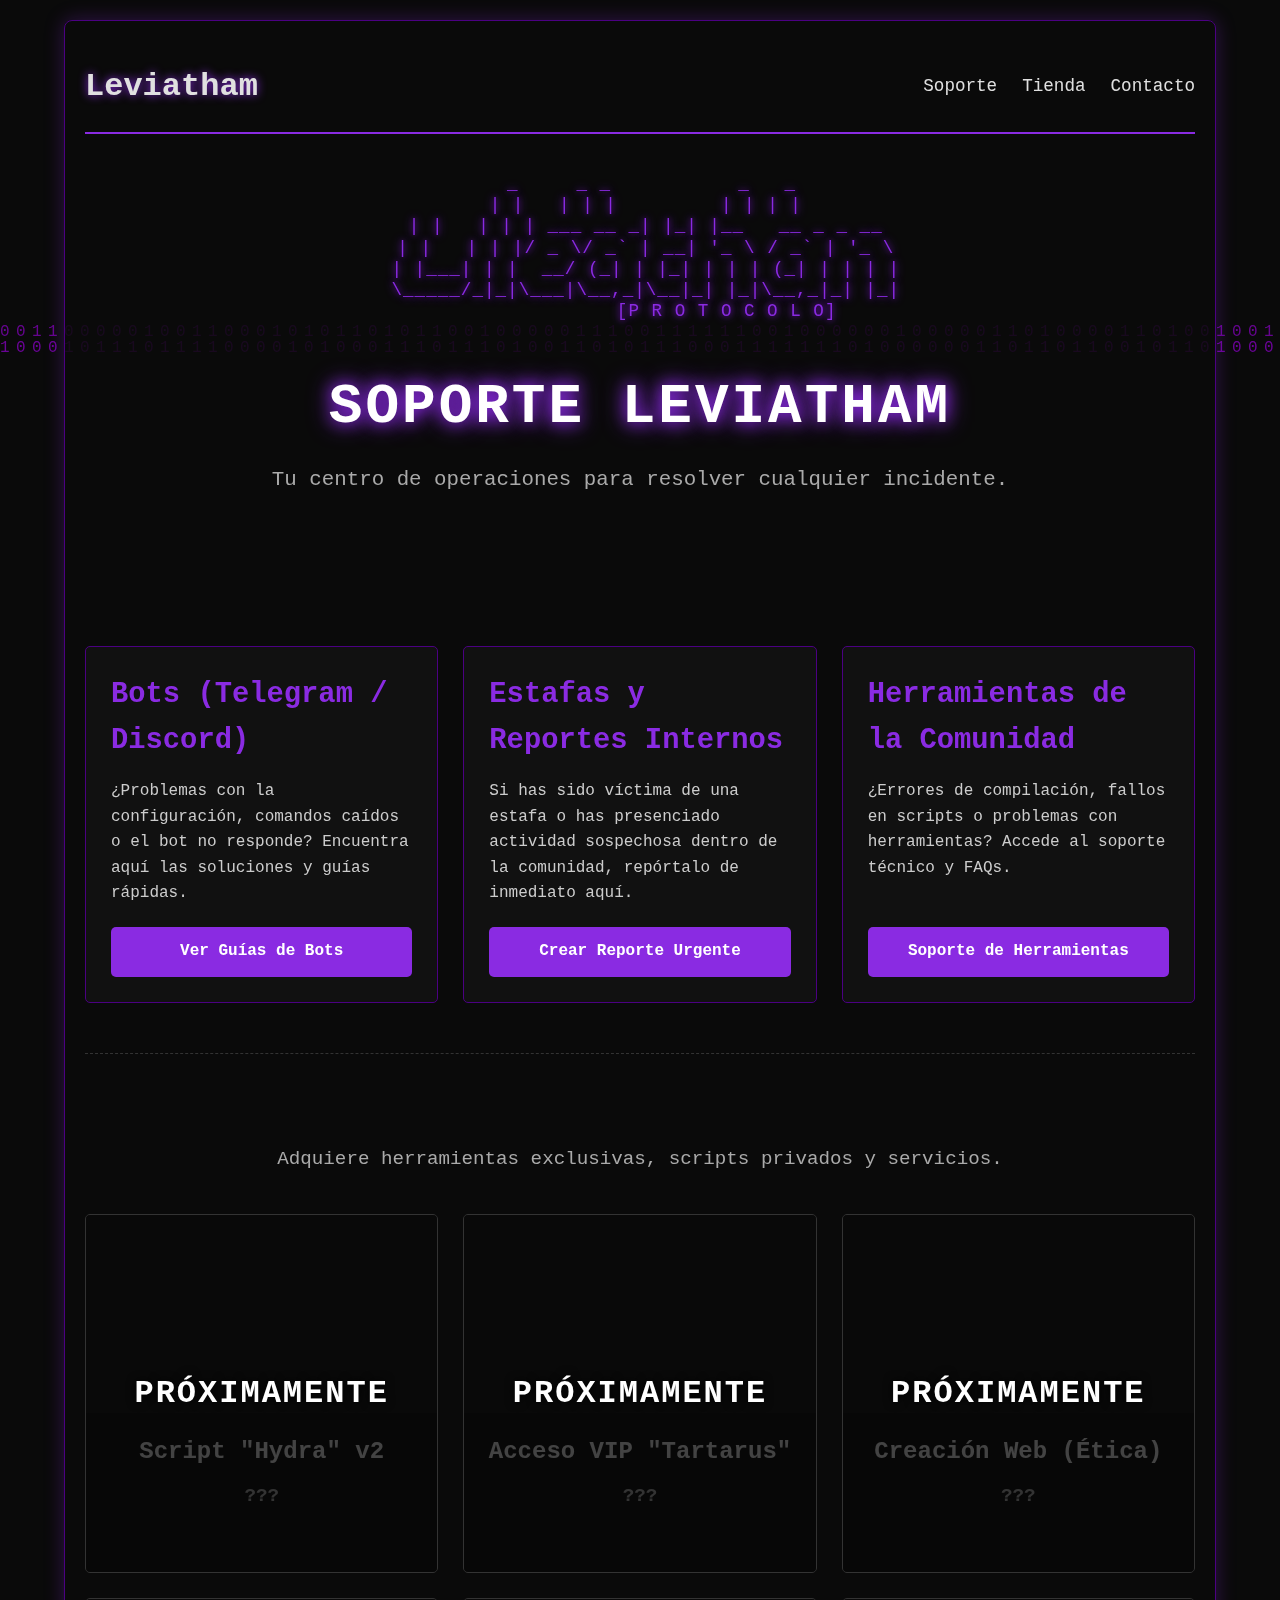
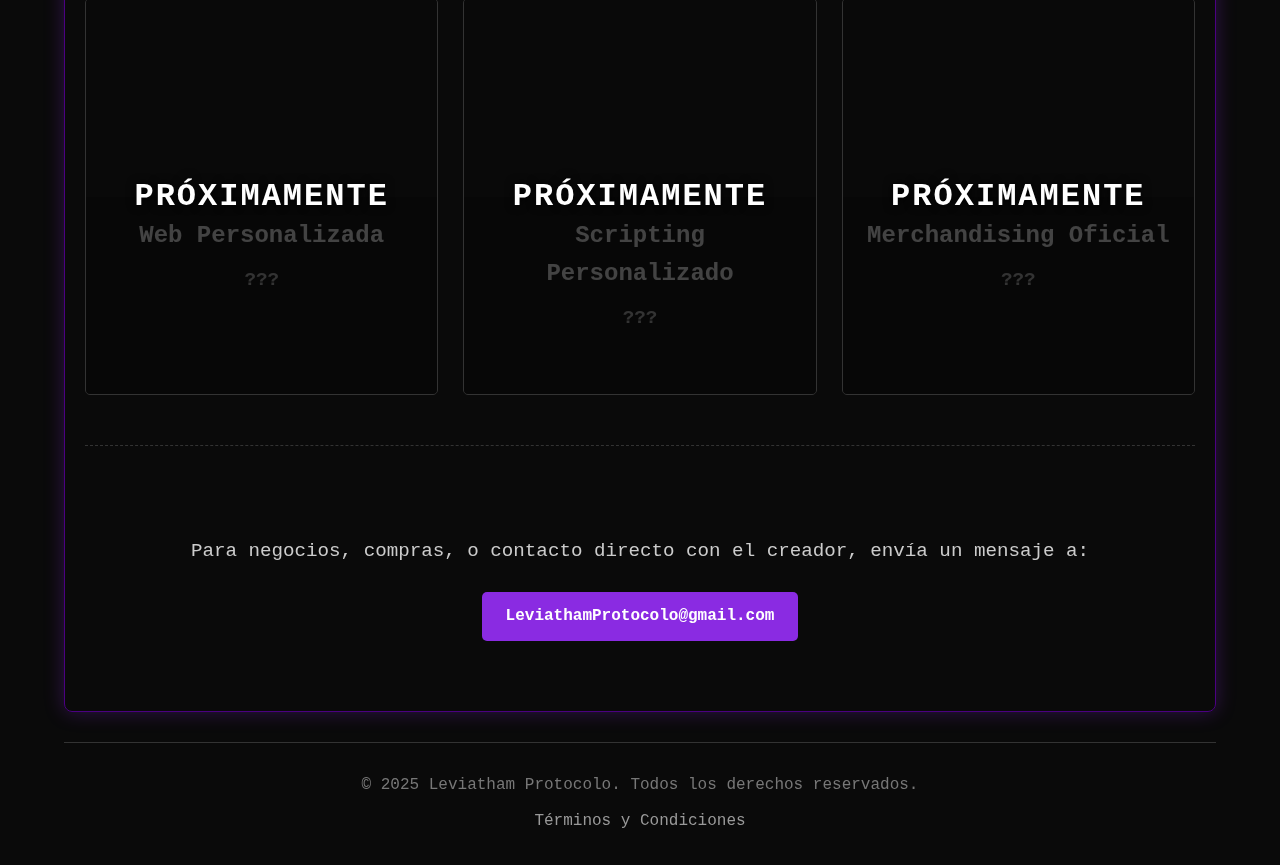
<file: index.html>
<!DOCTYPE html>
<html lang="es">
<head>
    <meta charset="UTF-8">
    <meta name="viewport" content="width=device-width, initial-scale=1.0">
    <title>Leviatham Protocolo // Soporte</title>
    <link rel="stylesheet" href="style.css">
</head>
<body>

    <canvas id="matrix-canvas"></canvas>

    <div class="container">
        <nav>
            <div class="logo">Leviatham</div>
            <ul>
                <li><a href="#soporte">Soporte</a></li>
                <li><a href="#tienda">Tienda</a></li>
                <li><a href="#contacto">Contacto</a></li>
            </ul>
        </nav>

        <header>
            <pre class="logo-ascii">
  _     _ _           _   _
 | |   | | |         | | | |
 | |   | | | ___ __ _| |_| |__   __ _ _ __
 | |   | | |/ _ \/ _` | __| '_ \ / _` | '_ \
 | |___| | |  __/ (_| | |_| | | | (_| | | | |
 \_____/_|_|\___|\__,_|\__|_| |_|\__,_|_| |_|
               [P R O T O C O L O]
            </pre>
            <h1>Soporte Leviatham</h1>
            <p>Tu centro de operaciones para resolver cualquier incidente.</p>
        </header>

        <section id="soporte">
            <h2><// Centro de Soporte //></h2>
            <div class="support-grid">
                
                <div class="support-category">
                    <h3>Bots (Telegram / Discord)</h3>
                    <p>¿Problemas con la configuración, comandos caídos o el bot no responde? Encuentra aquí las soluciones y guías rápidas.</p>
                    <a href="bots.html" class="btn">Ver Guías de Bots</a>
                </div>

                <div class="support-category">
                    <h3>Estafas y Reportes Internos</h3>
                    <p>Si has sido víctima de una estafa o has presenciado actividad sospechosa dentro de la comunidad, repórtalo de inmediato aquí.</p>
                    <a href="reporte.html" class="btn">Crear Reporte Urgente</a>
                </div>
                
                <div class="support-category">
                    <h3>Herramientas de la Comunidad</h3>
                    <p>¿Errores de compilación, fallos en scripts o problemas con herramientas? Accede al soporte técnico y FAQs.</p>
                    <a href="herramientas.html" class="btn">Soporte de Herramientas</a>
                </div>

            </div>
        </section>

        <section id="tienda">
            <h2><// Tienda Leviatham //></h2>
            <p>Adquiere herramientas exclusivas, scripts privados y servicios.</p>

            <div class="shop-grid">
                
                <div class="shop-item">
                    <div class="shop-item-image-placeholder"></div>
                    <div class="shop-item-content">
                        <h3>Script "Hydra" v2</h3>
                        <p class="price">???</p>
                    </div>
                    <div class="coming-soon-overlay">Próximamente</div>
                </div>
                
                <div class="shop-item">
                    <div class="shop-item-image-placeholder"></div>
                    <div class="shop-item-content">
                        <h3>Acceso VIP "Tartarus"</h3>
                        <p class="price">???</p>
                    </div>
                    <div class="coming-soon-overlay">Próximamente</div>
                </div>

                <div class="shop-item">
                    <div class="shop-item-image-placeholder"></div>
                    <div class="shop-item-content">
                        <h3>Creación Web (Ética)</h3>
                        <p class="price">???</p>
                    </div>
                    <div class="coming-soon-overlay">Próximamente</div>
                </div>

                <div class="shop-item">
                    <div class="shop-item-image-placeholder"></div>
                    <div class="shop-item-content">
                        <h3>Web Personalizada</h3>
                        <p class="price">???</p>
                    </div>
                    <div class="coming-soon-overlay">Próximamente</div>
                </div>
                
                <div class="shop-item">
                    <div class="shop-item-image-placeholder"></div>
                    <div class="shop-item-content">
                        <h3>Scripting Personalizado</h3>
                        <p class="price">???</p>
                    </div>
                    <div class="coming-soon-overlay">Próximamente</div>
                </div>
                
                <div class="shop-item">
                    <div class="shop-item-image-placeholder"></div>
                    <div class="shop-item-content">
                        <h3>Merchandising Oficial</h3>
                        <p class="price">???</p>
                    </div>
                    <div class="coming-soon-overlay">Próximamente</div>
                </div>

            </div>
        </section>

        <section id="contacto">
            <h2><// Contacto Directo //></h2>
            <p>Para negocios, compras, o contacto directo con el creador, envía un mensaje a:</p>
            <a href="mailto:LeviathamProtocolo@gmail.com" class="btn">LeviathamProtocolo@gmail.com</a>
        </section>

    </div> <footer>
        <p>&copy; 2025 Leviatham Protocolo. Todos los derechos reservados.</p>
        <div class="footer-links">
            <a href="terminos.html">Términos y Condiciones</a>
        </div>
    </footer>

    <script src="script.js"></script>
</body>
</html>
</file>
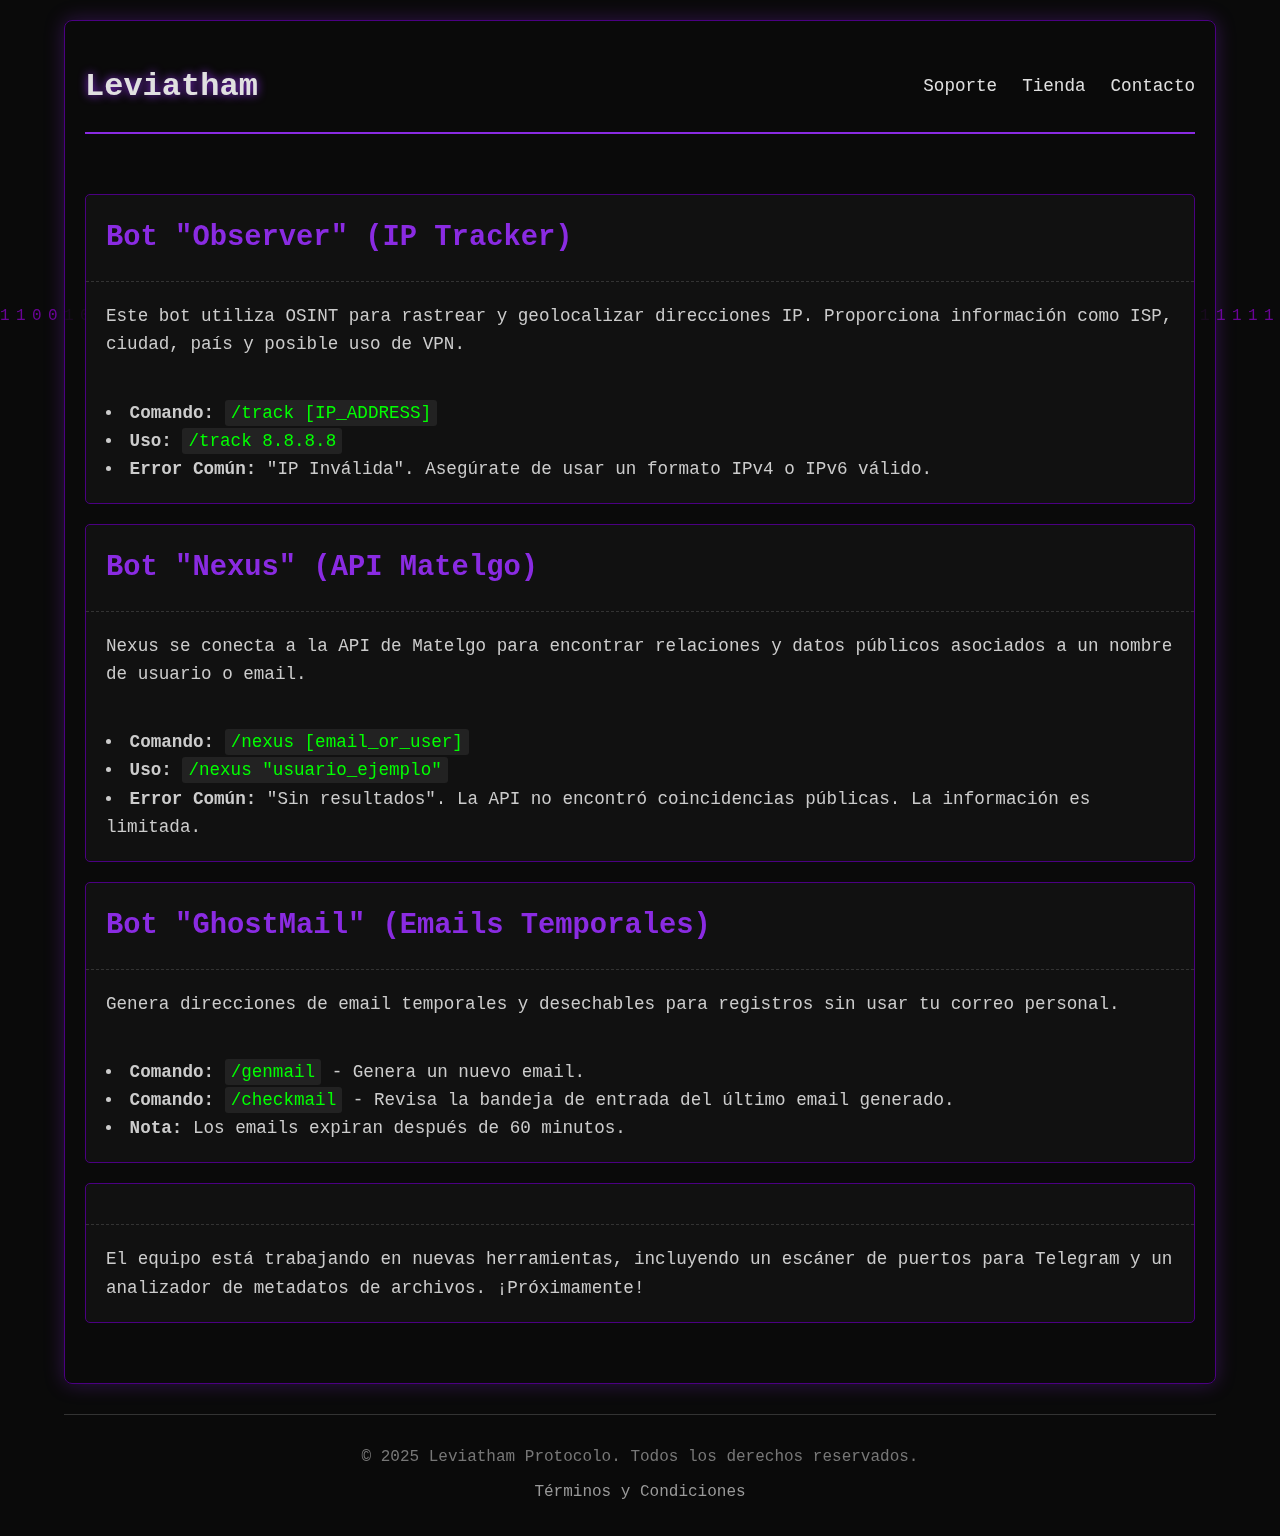
<file: bots.html>
<!DOCTYPE html>
<html lang="es">
<head>
    <meta charset="UTF-8">
    <meta name="viewport" content="width=device-width, initial-scale=1.0">
    <title>Leviatham Soporte Bots</title>
    <link rel="icon" type="image/png" href="favicon.png">
    <link rel="stylesheet" href="style.css">
</head>
<body>

    <canvas id="matrix-canvas"></canvas>

    <div class="container">
        <nav>
            <div class="logo"><a href="index.html" style="text-decoration: none; color: #e0e0e0;">Leviatham</a></div>
            <ul>
                <li><a href="index.html#soporte">Soporte</a></li>
                <li><a href="index.html#tienda">Tienda</a></li>
                <li><a href="index.html#contacto">Contacto</a></li>
            </ul>
        </nav>

        <main class="page-content">
            <h1><// Guía de Bots //></h1>

            <div class="guide-item">
                <h3>Bot "Observer" (IP Tracker)</h3>
                <p>Este bot utiliza OSINT para rastrear y geolocalizar direcciones IP. Proporciona información como ISP, ciudad, país y posible uso de VPN.</p>
                <ul>
                    <li><b>Comando:</b> <code>/track [IP_ADDRESS]</code></li>
                    <li><b>Uso:</b> <code>/track 8.8.8.8</code></li>
                    <li><b>Error Común:</b> "IP Inválida". Asegúrate de usar un formato IPv4 o IPv6 válido.</li>
                </ul>
            </div>

            <div class="guide-item">
                <h3>Bot "Nexus" (API Matelgo)</h3>
                <p>Nexus se conecta a la API de Matelgo para encontrar relaciones y datos públicos asociados a un nombre de usuario o email.</p>
                <ul>
                    <li><b>Comando:</b> <code>/nexus [email_or_user]</code></li>
                    <li><b>Uso:</b> <code>/nexus "usuario_ejemplo"</code></li>
                    <li><b>Error Común:</b> "Sin resultados". La API no encontró coincidencias públicas. La información es limitada.</li>
                </ul>
            </div>

            <div class="guide-item">
                <h3>Bot "GhostMail" (Emails Temporales)</h3>
                <p>Genera direcciones de email temporales y desechables para registros sin usar tu correo personal.</p>
                <ul>
                    <li><b>Comando:</b> <code>/genmail</code> - Genera un nuevo email.</li>
                    <li><b>Comando:</b> <code>/checkmail</code> - Revisa la bandeja de entrada del último email generado.</li>
                    <li><b>Nota:</b> Los emails expiran después de 60 minutos.</li>
                </ul>
            </div>

            <div class="guide-item">
                <h3><// Nuevos Bots en Desarrollo //></h3>
                <p>El equipo está trabajando en nuevas herramientas, incluyendo un escáner de puertos para Telegram y un analizador de metadatos de archivos. ¡Próximamente!</p>
            </div>

        </main>

    </div> <footer>
        <p>&copy; 2025 Leviatham Protocolo. Todos los derechos reservados.</p>
        <div class="footer-links">
            <a href="terminos.html">Términos y Condiciones</a>
        </div>
    </footer>

    <script src="script.js"></script>
</body>

</html>
</file>
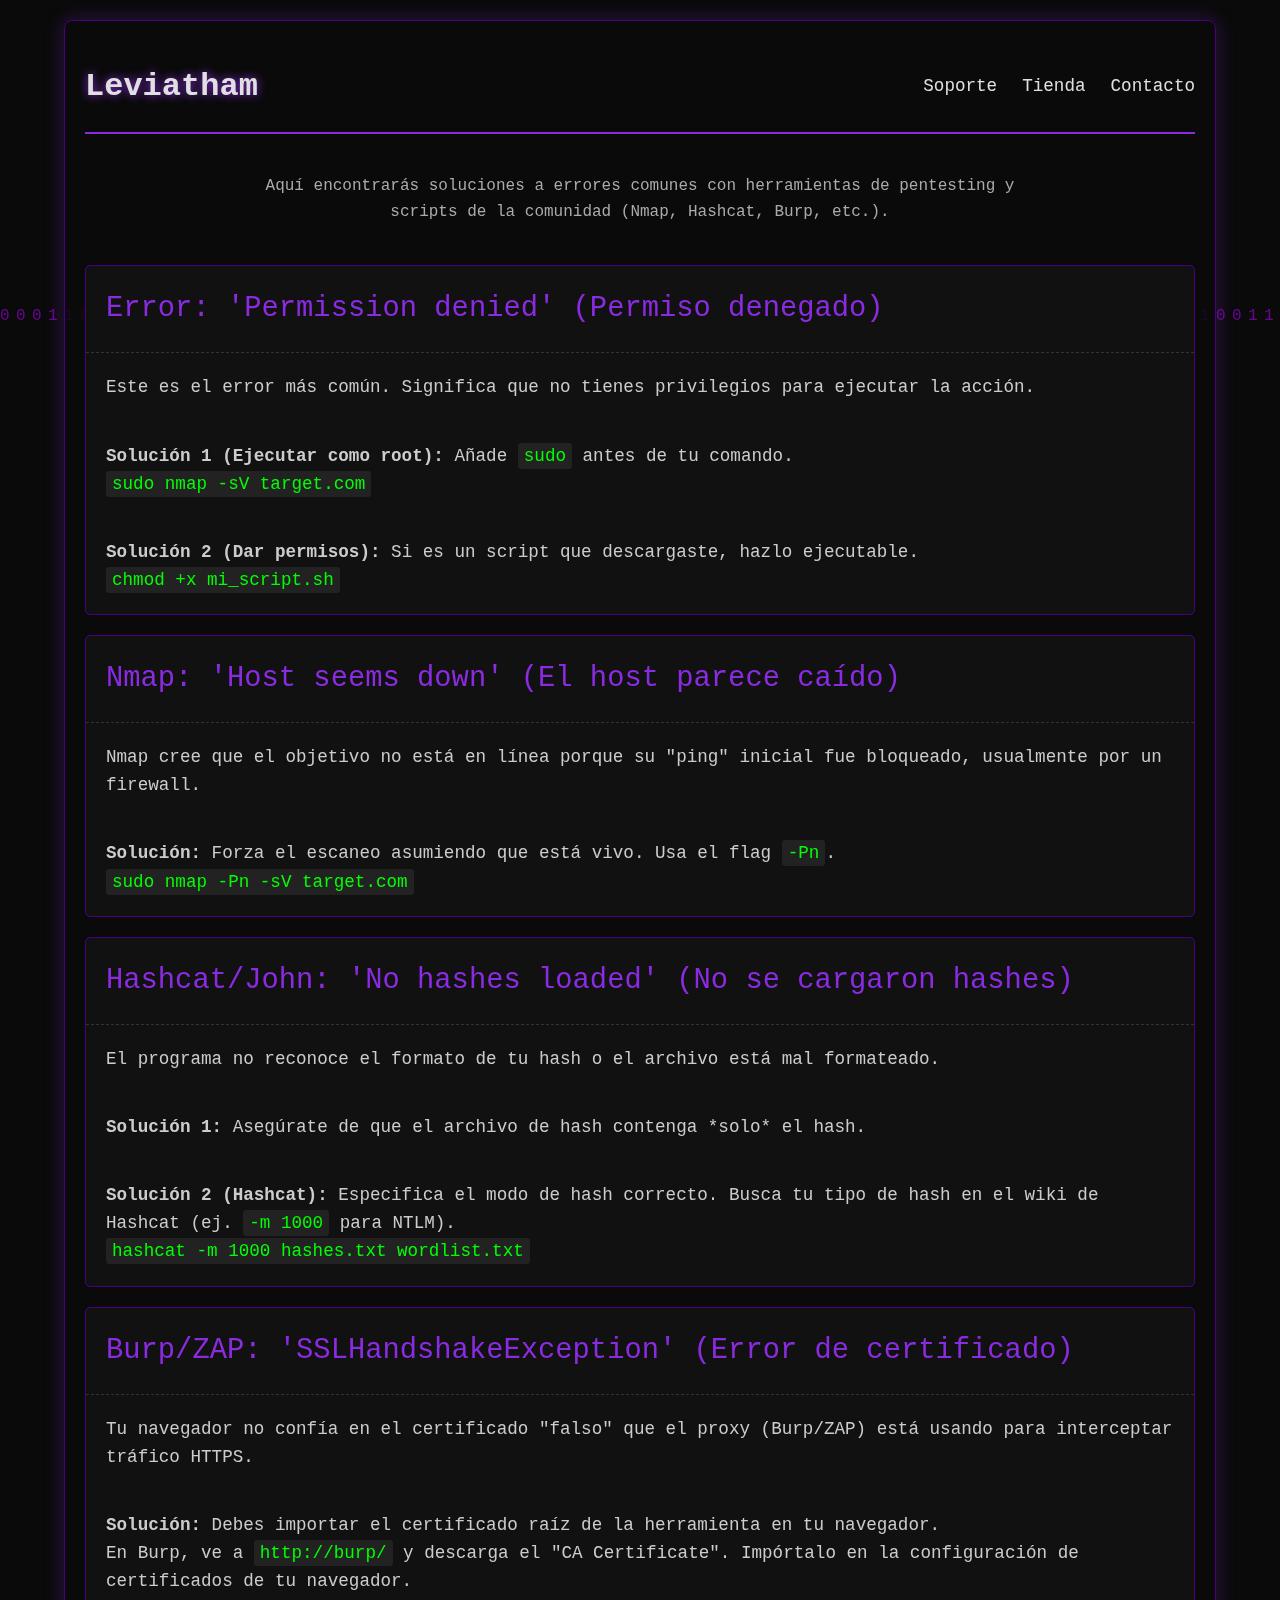
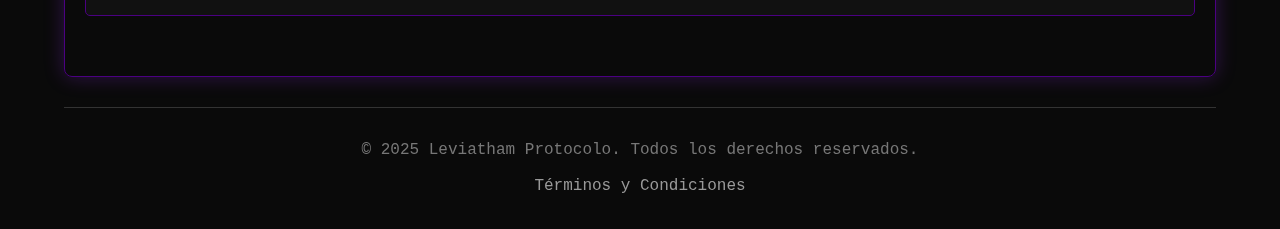
<file: herramientas.html>
<!DOCTYPE html>
<html lang="es">
<head>
    <meta charset="UTF-8">
    <meta name="viewport" content="width=device-width, initial-scale=1.0">
    <title>Soporte Herramientas // Leviatham</title>
    <link rel="stylesheet" href="style.css">
</head>
<body>

    <canvas id="matrix-canvas"></canvas>

    <div class="container">
        <nav>
            <div class="logo"><a href="index.html" style="text-decoration: none; color: #e0e0e0;">Leviatham</a></div>
            <ul>
                <li><a href="index.html#soporte">Soporte</a></li>
                <li><a href="index.html#tienda">Tienda</a></li>
                <li><a href="index.html#contacto">Contacto</a></li>
            </ul>
        </nav>

        <main class="page-content">
            <h1><// Soporte de Herramientas //></h1>
            <p style="text-align: center; color: #aaa; max-width: 800px; margin: -20px auto 40px auto;">Aquí encontrarás soluciones a errores comunes con herramientas de pentesting y scripts de la comunidad (Nmap, Hashcat, Burp, etc.).</p>

            <div class="faq-item">
                <div class="faq-question">Error: 'Permission denied' (Permiso denegado)</div>
                <div class="faq-answer">
                    <p>Este es el error más común. Significa que no tienes privilegios para ejecutar la acción.</p>
                    <p><b>Solución 1 (Ejecutar como root):</b> Añade <code>sudo</code> antes de tu comando.<br><code>sudo nmap -sV target.com</code></p>
                    <p><b>Solución 2 (Dar permisos):</b> Si es un script que descargaste, hazlo ejecutable.<br><code>chmod +x mi_script.sh</code></p>
                </div>
            </div>

            <div class="faq-item">
                <div class="faq-question">Nmap: 'Host seems down' (El host parece caído)</div>
                <div class="faq-answer">
                    <p>Nmap cree que el objetivo no está en línea porque su "ping" inicial fue bloqueado, usualmente por un firewall.</p>
                    <p><b>Solución:</b> Forza el escaneo asumiendo que está vivo. Usa el flag <code>-Pn</code>.<br><code>sudo nmap -Pn -sV target.com</code></p>
                </div>
            </div>
            
            <div class="faq-item">
                <div class="faq-question">Hashcat/John: 'No hashes loaded' (No se cargaron hashes)</div>
                <div class="faq-answer">
                    <p>El programa no reconoce el formato de tu hash o el archivo está mal formateado.</p>
                    <p><b>Solución 1:</b> Asegúrate de que el archivo de hash contenga *solo* el hash.</p>
                    <p><b>Solución 2 (Hashcat):</b> Especifica el modo de hash correcto. Busca tu tipo de hash en el wiki de Hashcat (ej. <code>-m 1000</code> para NTLM).<br><code>hashcat -m 1000 hashes.txt wordlist.txt</code></p>
                </div>
            </div>
            
            <div class="faq-item">
                <div class="faq-question">Burp/ZAP: 'SSLHandshakeException' (Error de certificado)</div>
                <div class="faq-answer">
                    <p>Tu navegador no confía en el certificado "falso" que el proxy (Burp/ZAP) está usando para interceptar tráfico HTTPS.</p>
                    <p><b>Solución:</b> Debes importar el certificado raíz de la herramienta en tu navegador.<br>En Burp, ve a <code>http://burp/</code> y descarga el "CA Certificate". Impórtalo en la configuración de certificados de tu navegador.</p>
                </div>
            </div>

        </main>
    </div> <footer>
        <p>&copy; 2025 Leviatham Protocolo. Todos los derechos reservados.</p>
        <div class="footer-links">
            <a href="terminos.html">Términos y Condiciones</a>
        </div>
    </footer>

    <script src="script.js"></script>
</body>
</html>
</file>
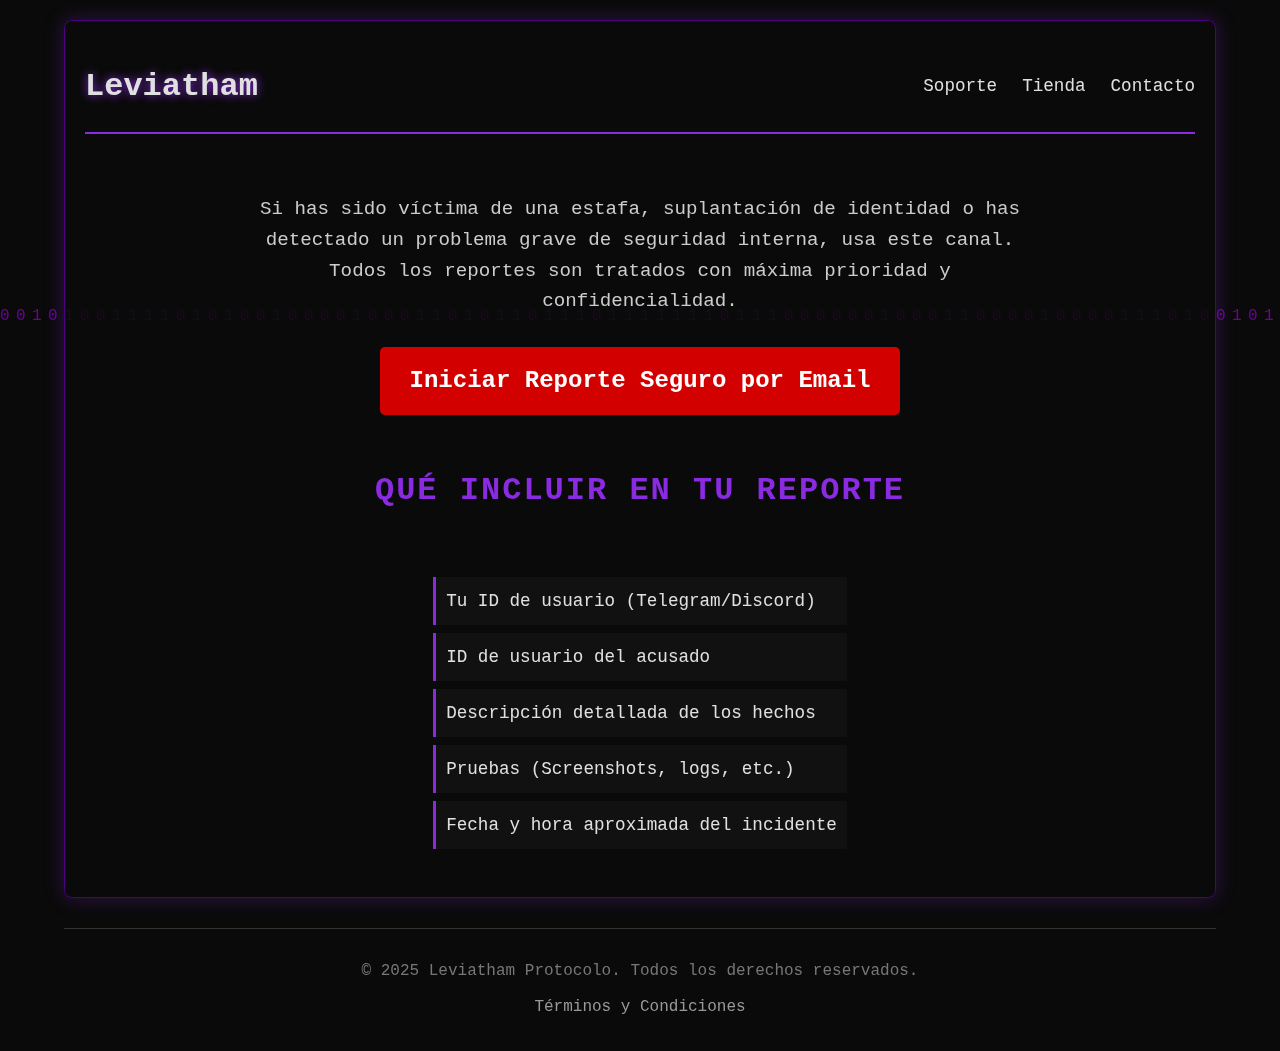
<file: reporte.html>
<!DOCTYPE html>
<html lang="es">
<head>
    <meta charset="UTF-8">
    <meta name="viewport" content="width=device-width, initial-scale=1.0">
    <title>Reporte Urgente // Leviatham</title>
    <link rel="stylesheet" href="style.css">
</head>
<body>

    <canvas id="matrix-canvas"></canvas>

    <div class="container">
        <nav>
            <div class="logo"><a href="index.html" style="text-decoration: none; color: #e0e0e0;">Leviatham</a></div>
            <ul>
                <li><a href="index.html#soporte">Soporte</a></li>
                <li><a href="index.html#tienda">Tienda</a></li>
                <li><a href="index.html#contacto">Contacto</a></li>
            </ul>
        </nav>

        <main class="page-content">
            <div class="report-section">
                <h1><// Reporte Urgente //></h1>
                <p>Si has sido víctima de una estafa, suplantación de identidad o has detectado un problema grave de seguridad interna, usa este canal. Todos los reportes son tratados con máxima prioridad y confidencialidad.</p>
                
                <a href="mailto:LeviathamProtocolo@gmail.com?subject=REPORTE URGENTE - [TU USUARIO]&body=**--- INICIO DEL REPORTE ---**%0A%0A**1. ID/Usuario del Acusado:**%0A[Escribe aquí]%0A%0A**2. Descripción Detallada de los Hechos:**%0A[Escribe aquí]%0A%0A**3. Pruebas (Adjuntar screenshots, logs, IDs de transacción):**%0A[Adjunta los archivos a este correo]%0A%0A**--- FIN DEL REPORTE ---**" class="btn btn-urgent">Iniciar Reporte Seguro por Email</a>

                <h2>Qué Incluir en tu Reporte</h2>
                <ul>
                    <li>Tu ID de usuario (Telegram/Discord)</li>
                    <li>ID de usuario del acusado</li>
                    <li>Descripción detallada de los hechos</li>
                    <li>Pruebas (Screenshots, logs, etc.)</li>
                    <li>Fecha y hora aproximada del incidente</li>
                </ul>
            </div>
        </main>

    </div> <footer>
        <p>&copy; 2025 Leviatham Protocolo. Todos los derechos reservados.</p>
        <div class="footer-links">
            <a href="terminos.html">Términos y Condiciones</a>
        </div>
    </footer>

    <script src="script.js"></script>
</body>
</html>
</file>
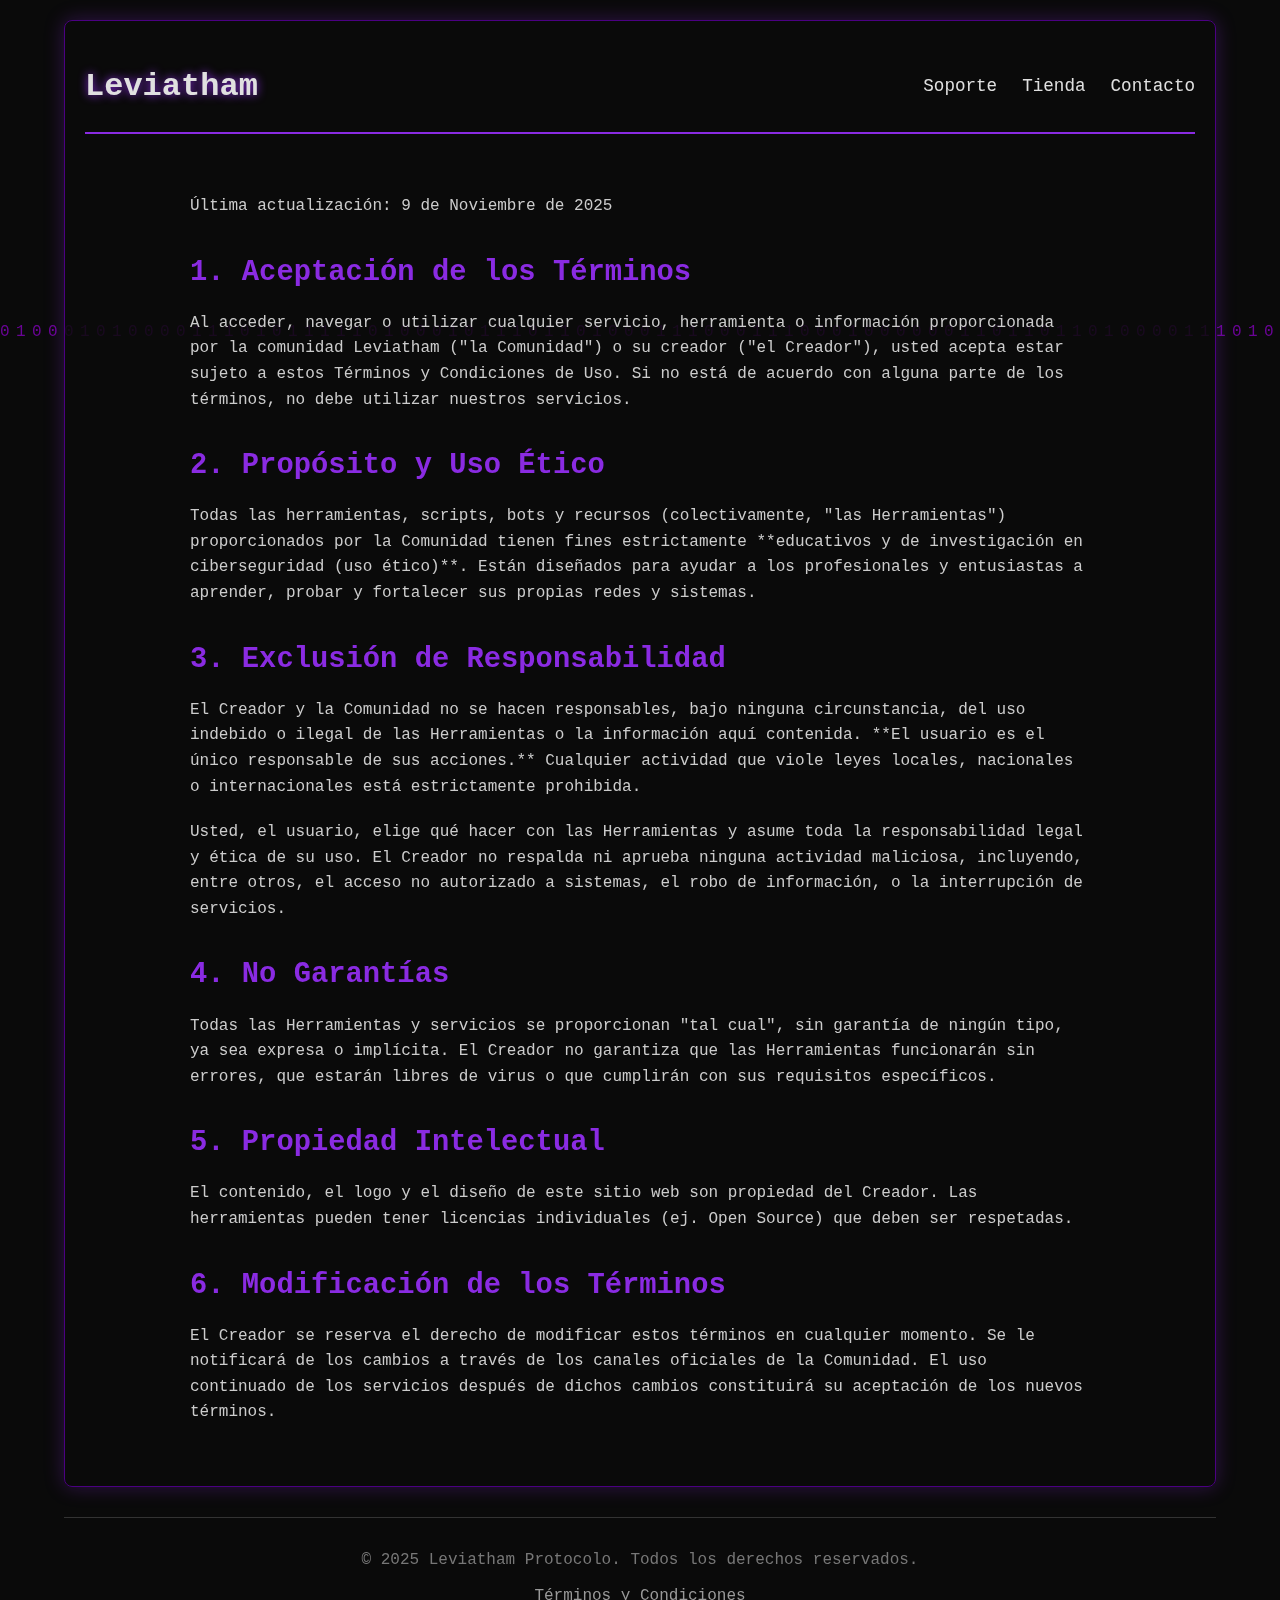
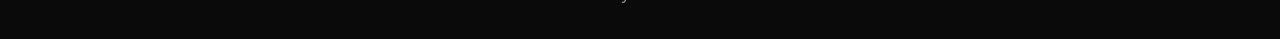
<file: terminos.html>
<!DOCTYPE html>
<html lang="es">
<head>
    <meta charset="UTF-8">
    <meta name="viewport" content="width=device-width, initial-scale=1.0">
    <title>Leviatham Terminos y Condiciónes</title>
    <link rel="icon" type="image/png" href="favicon.png">
    <link rel="stylesheet" href="style.css">
</head>
<body>

    <canvas id="matrix-canvas"></canvas>

    <div class="container">
        <nav>
            <div class="logo"><a href="index.html" style="text-decoration: none; color: #e0e0e0;">Leviatham</a></div>
            <ul>
                <li><a href="index.html#soporte">Soporte</a></li>
                <li><a href="index.html#tienda">Tienda</a></li>
                <li><a href="index.html#contacto">Contacto</a></li>
            </ul>
        </nav>

        <main class="page-content">
            <div class="legal-text">
                <h1><// Términos y Condiciones //></h1>
                <p>Última actualización: 9 de Noviembre de 2025</p>

                <h3>1. Aceptación de los Términos</h3>
                <p>Al acceder, navegar o utilizar cualquier servicio, herramienta o información proporcionada por la comunidad Leviatham ("la Comunidad") o su creador ("el Creador"), usted acepta estar sujeto a estos Términos y Condiciones de Uso. Si no está de acuerdo con alguna parte de los términos, no debe utilizar nuestros servicios.</p>

                <h3>2. Propósito y Uso Ético</h3>
                <p>Todas las herramientas, scripts, bots y recursos (colectivamente, "las Herramientas") proporcionados por la Comunidad tienen fines estrictamente **educativos y de investigación en ciberseguridad (uso ético)**. Están diseñados para ayudar a los profesionales y entusiastas a aprender, probar y fortalecer sus propias redes y sistemas.</p>

                <h3>3. Exclusión de Responsabilidad</h3>
                <p>El Creador y la Comunidad no se hacen responsables, bajo ninguna circunstancia, del uso indebido o ilegal de las Herramientas o la información aquí contenida. **El usuario es el único responsable de sus acciones.** Cualquier actividad que viole leyes locales, nacionales o internacionales está estrictamente prohibida.</p>
                <p>Usted, el usuario, elige qué hacer con las Herramientas y asume toda la responsabilidad legal y ética de su uso. El Creador no respalda ni aprueba ninguna actividad maliciosa, incluyendo, entre otros, el acceso no autorizado a sistemas, el robo de información, o la interrupción de servicios.</p>

                <h3>4. No Garantías</h3>
                <p>Todas las Herramientas y servicios se proporcionan "tal cual", sin garantía de ningún tipo, ya sea expresa o implícita. El Creador no garantiza que las Herramientas funcionarán sin errores, que estarán libres de virus o que cumplirán con sus requisitos específicos.</p>

                <h3>5. Propiedad Intelectual</h3>
                <p>El contenido, el logo y el diseño de este sitio web son propiedad del Creador. Las herramientas pueden tener licencias individuales (ej. Open Source) que deben ser respetadas.</p>

                <h3>6. Modificación de los Términos</h3>
                <p>El Creador se reserva el derecho de modificar estos términos en cualquier momento. Se le notificará de los cambios a través de los canales oficiales de la Comunidad. El uso continuado de los servicios después de dichos cambios constituirá su aceptación de los nuevos términos.</p>
            </div>
        </main>
    </div> <footer>
        <p>&copy; 2025 Leviatham Protocolo. Todos los derechos reservados.</p>
        <div class="footer-links">
            <a href="terminos.html">Términos y Condiciones</a>
        </div>
    </footer>

    <script src="script.js"></script>
</body>

</html>
</file>
<file: style.css>
/* --- RESET Y GLOBALES --- */
* {
    margin: 0;
    padding: 0;
    box-sizing: border-box;
}

body {
    background-color: #0a0a0a;
    color: #e0e0e0;
    font-family: 'Consolas', 'Courier New', monospace;
    line-height: 1.6;
    overflow-x: hidden;
}

/* --- LIENZO MATRIX --- */
#matrix-canvas {
    position: fixed;
    top: 0;
    left: 0;
    width: 100%;
    height: 100%;
    z-index: -1;
    opacity: 0.7;
}

/* --- CONTENEDOR PRINCIPAL --- */
.container {
    width: 90%;
    max-width: 1200px;
    margin: 0 auto;
    padding: 20px;
    position: relative;
    z-index: 2;
    background-color: rgba(10, 10, 10, 0.85);
    border: 1px solid #4B0082;
    box-shadow: 0 0 20px rgba(138, 43, 226, 0.3);
    margin-top: 20px;
    border-radius: 8px;
    margin-bottom: 30px; /* Espacio para el footer */
}

/* --- NAVEGACIÓN Y LOGO --- */
nav {
    display: flex;
    justify-content: space-between;
    align-items: center;
    padding: 20px 0;
    border-bottom: 2px solid #8A2BE2;
    flex-wrap: wrap; /* Para responsive */
}

nav .logo {
    font-size: 2em;
    color: #e0e0e0;
    font-weight: bold;
    text-shadow: 0 0 10px #8A2BE2;
}

nav ul {
    display: flex;
    list-style: none;
}

nav ul li {
    margin-left: 25px;
}

nav ul li a {
    color: #e0e0e0;
    text-decoration: none;
    font-size: 1.1em;
    transition: color 0.3s, text-shadow 0.3s;
}

nav ul li a:hover {
    color: #8A2BE2;
    text-shadow: 0 0 10px #8A2BE2;
}

/* --- CABECERA Y LOGO ASCII MEJORADO --- */
header {
    text-align: center;
    padding: 40px 20px 60px 20px;
}

.logo-ascii {
    font-family: 'Courier New', Courier, monospace;
    white-space: pre; /* Súper importante para arte ASCII */
    font-size: 1.1em;
    color: #8A2BE2;
    text-shadow: 0 0 5px #4B0082, 0 0 10px #8A2BE2;
    margin-bottom: 20px;
    letter-spacing: 1px;
    line-height: 1.2;
    text-align: center;
}

header h1 {
    font-size: 3.5em;
    color: #fff;
    margin-bottom: 10px;
    text-transform: uppercase;
    letter-spacing: 3px;
    text-shadow: 0 0 15px #8A2BE2, 0 0 25px #8A2BE2;
}

header p {
    font-size: 1.3em;
    color: #aaa;
}

/* --- SECCIONES GENÉRICAS --- */
section {
    padding: 50px 0;
    border-bottom: 1px dashed #333;
}

section:last-child {
    border-bottom: none;
}

h2 {
    font-size: 2.5em;
    color: #9400D3;
    text-align: center;
    margin-bottom: 40px;
    text-transform: uppercase;
    letter-spacing: 2px;
}

/* --- SECCIÓN SOPORTE (Homepage) --- */
#soporte .support-grid {
    display: grid;
    grid-template-columns: repeat(auto-fit, minmax(300px, 1fr));
    gap: 25px;
}

.support-category {
    background: #111;
    border: 1px solid #4B0082;
    padding: 25px;
    border-radius: 5px;
    transition: transform 0.3s, box-shadow 0.3s;
    display: flex; /* Para alinear botón abajo */
    flex-direction: column;
    justify-content: space-between;
}

.support-category:hover {
    transform: translateY(-5px);
    box-shadow: 0 0 25px rgba(138, 43, 226, 0.5);
}

.support-category h3 {
    font-size: 1.8em;
    color: #8A2BE2;
    margin-bottom: 15px;
}

.support-category p {
    color: #ccc;
    margin-bottom: 20px;
    flex-grow: 1; /* Empuja el botón hacia abajo */
}

.btn {
    display: inline-block;
    background-color: #8A2BE2;
    color: #fff;
    padding: 12px 24px;
    text-decoration: none;
    border-radius: 5px;
    font-weight: bold;
    transition: background-color 0.3s;
    text-align: center;
    font-size: 1em;
}

.btn:hover {
    background-color: #9400D3;
}

/* --- SECCIÓN TIENDA MEJORADA --- */
#tienda p {
    text-align: center;
    font-size: 1.2em;
    color: #aaa;
    margin-bottom: 40px;
}

.shop-grid {
    display: grid;
    /* Columnas responsive: Mínimo 280px, máximo 1fr. Se ajusta solo */
    grid-template-columns: repeat(auto-fit, minmax(280px, 1fr));
    gap: 25px;
}

.shop-item {
    background: #1a1a1a;
    border: 1px solid #333;
    border-radius: 5px;
    text-align: center;
    position: relative;
    overflow: hidden;
    transition: transform 0.3s;
}

.shop-item:hover {
    transform: scale(1.03);
}

.shop-item-image-placeholder {
    width: 100%;
    aspect-ratio: 16 / 9; /* Marco de foto 16:9 */
    object-fit: cover;
    background-color: #333;
    border-radius: 5px 5px 0 0;
    opacity: 0.3;
}

.shop-item-content {
    padding: 20px;
}

.shop-item-content h3 {
    font-size: 1.5em;
    color: #e0e0e0;
    margin-bottom: 10px;
}

.shop-item-content .price {
    font-size: 1.2em;
    color: #8A2BE2;
    font-weight: bold;
}

.coming-soon-overlay {
    position: absolute;
    top: 0;
    left: 0;
    width: 100%;
    height: 100%;
    background: rgba(0, 0, 0, 0.7);
    display: flex;
    justify-content: center;
    align-items: center;
    font-size: 2em;
    color: #fff;
    font-weight: bold;
    text-transform: uppercase;
    letter-spacing: 2px;
    text-shadow: 0 0 10px #000;
}

/* --- SECCIÓN CONTACTO --- */
#contacto {
    text-align: center;
}

#contacto p {
    font-size: 1.2em;
    color: #ccc;
    margin-bottom: 25px;
}

/* --- FOOTER MEJORADO --- */
footer {
    text-align: center;
    padding: 30px 0;
    margin: 0 auto;
    width: 90%;
    max-width: 1200px;
    border-top: 1px solid #333;
    color: #777;
    position: relative;
    z-index: 2;
}

footer .footer-links {
    margin-top: 10px;
}

footer .footer-links a {
    color: #999;
    text-decoration: none;
    margin: 0 15px;
    transition: color 0.3s;
}

footer .footer-links a:hover {
    color: #8A2BE2;
}

/* --- ESTILOS PARA PÁGINAS NUEVAS (Bots, Reporte, Herramientas, Terminos) --- */

/* Contenedor principal para contenido de página nueva */
.page-content {
    padding: 20px 0;
}

.page-content h1 {
    font-size: 3em;
    color: #9400D3;
    text-align: center;
    margin-bottom: 40px;
    text-transform: uppercase;
}

/* Estilos para Guía de Bots y Soporte de Herramientas (FAQ) */
.guide-item,
.faq-item {
    background: #111;
    border: 1px solid #4B0082;
    margin-bottom: 20px;
    border-radius: 5px;
}

.guide-item h3,
.faq-question {
    font-size: 1.8em;
    color: #8A2BE2;
    padding: 20px;
    border-bottom: 1px dashed #333;
}

.guide-item p,
.faq-answer p,
.guide-item ul {
    color: #ccc;
    padding: 20px;
    font-size: 1.1em;
}

.guide-item code,
.faq-answer code {
    background: #222;
    color: #00FF00; /* Verde hacker */
    padding: 3px 6px;
    border-radius: 3px;
    font-family: 'Consolas', 'Courier New', monospace;
}

.guide-item ul {
    list-style-position: inside;
    padding-left: 20px;
}

/* Estilos para Página de Reporte */
.report-section {
    text-align: center;
    max-width: 800px;
    margin: 0 auto;
}

.report-section p {
    font-size: 1.2em;
    color: #ccc;
    margin-bottom: 30px;
}

.report-section .btn-urgent {
    background-color: #D30000; /* Rojo urgente */
    font-size: 1.5em;
    padding: 15px 30px;
}

.report-section .btn-urgent:hover {
    background-color: #FF0000;
}

.report-section h2 {
    margin-top: 50px;
    font-size: 2em;
    color: #8A2BE2;
}

.report-section ul {
    list-style: none;
    padding: 0;
    display: inline-block;
    text-align: left;
    margin-top: 20px;
    font-size: 1.1em;
}

.report-section ul li {
    background: #111;
    padding: 10px;
    margin-bottom: 8px;
    border-left: 3px solid #8A2BE2;
}

/* Estilos para Página de Términos */
.legal-text {
    max-width: 900px;
    margin: 0 auto;
}

.legal-text h3 {
    font-size: 1.8em;
    color: #8A2BE2;
    margin-top: 30px;
    margin-bottom: 15px;
}

.legal-text p {
    color: #ccc;
    margin-bottom: 20px;
}

/* --- RESPONSIVE DESIGN --- */
@media (max-width: 768px) {
    nav {
        flex-direction: column;
        align-items: center;
    }
    nav ul {
        flex-direction: column;
        text-align: center;
        margin-top: 20px;
        width: 100%;
    }
    nav ul li {
        margin: 10px 0;
    }
    header h1 {
        font-size: 2.5em;
    }
    .logo-ascii {
        font-size: 0.8em;
    }
}

@media (max-width: 480px) {
    header h1 {
        font-size: 2em;
    }
    h2 {
        font-size: 2em;
    }
    .logo-ascii {
        font-size: 0.6em;
    }
}
</file>
